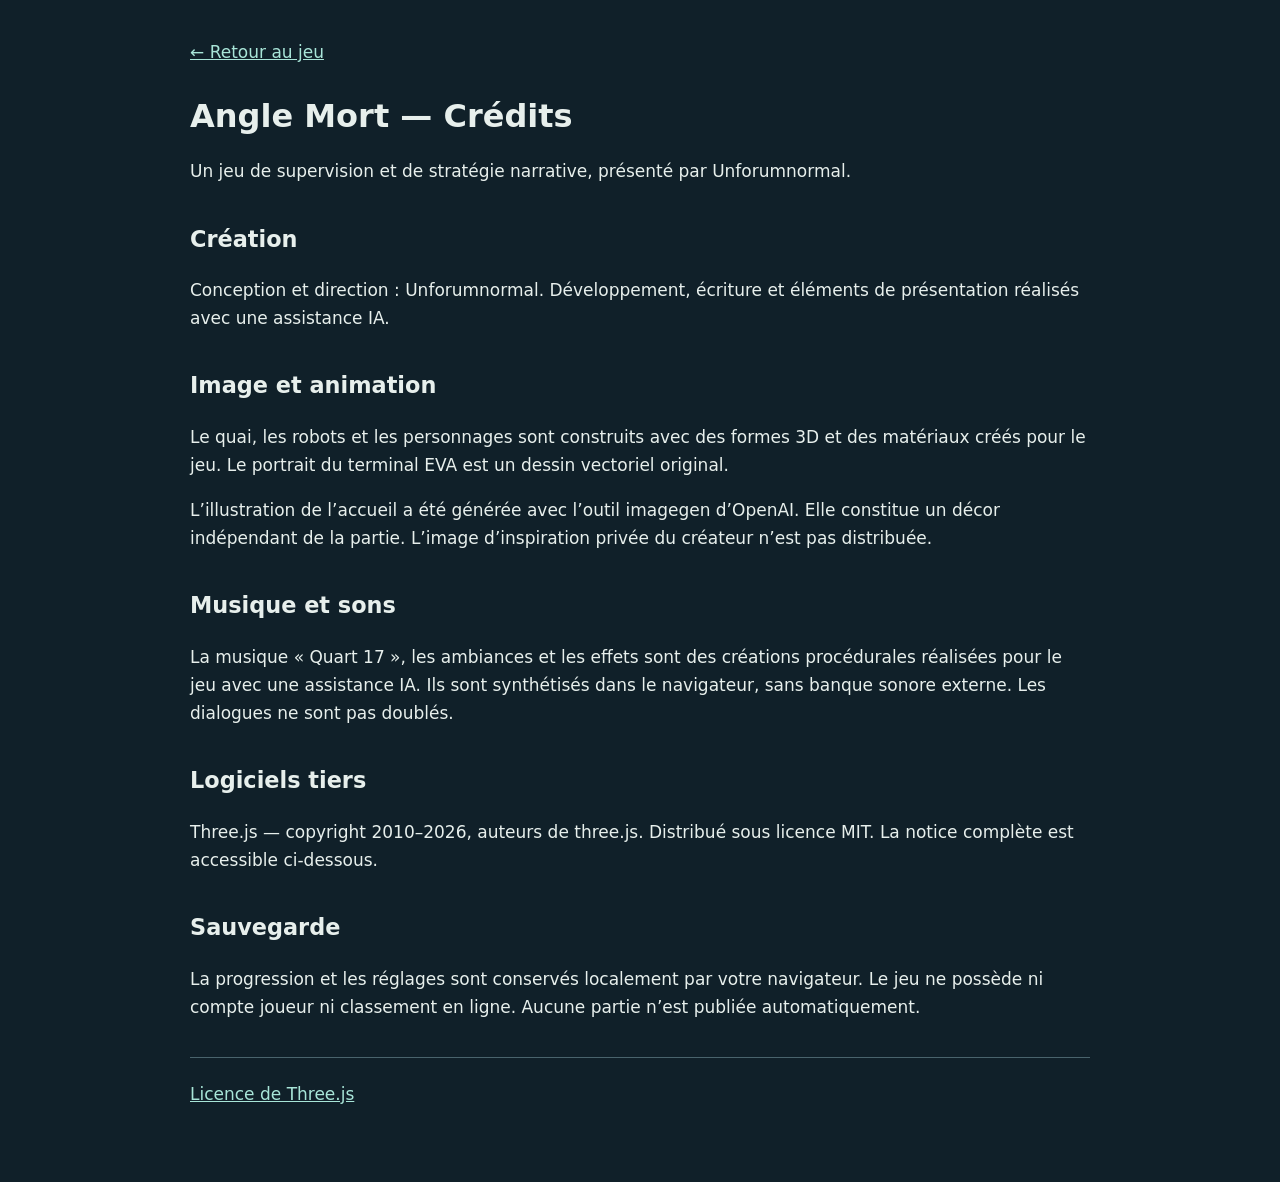
<file: credits.html>
<!doctype html><html lang="fr"><head><meta charset="utf-8"><meta name="viewport" content="width=device-width,initial-scale=1"><title>Angle Mort — Crédits</title><style>
body{margin:0;background:#102029;color:#e7efec;font:17px/1.65 system-ui,sans-serif}main{max-width:900px;margin:auto;padding:28px 20px 64px}a{color:#a8e5d8;display:inline-block;padding:10px 0;min-height:24px}h1{font-size:2rem;line-height:1.2}h2{margin-top:2.2rem;font-size:1.4rem}code{font-size:.9em;overflow-wrap:anywhere}li{margin:12px 0}.table{overflow-x:auto}table{border-collapse:collapse;min-width:640px}th,td{border:1px solid #49636c;padding:12px;text-align:left;vertical-align:top}footer{border-top:1px solid #49636c;margin-top:36px;padding-top:12px}footer a{margin-right:20px}
</style></head><body><main><nav aria-label="Navigation"><a href="./">← Retour au jeu</a></nav><h1>Angle Mort — Crédits</h1>
<p>Un jeu de supervision et de stratégie narrative, présenté par Unforumnormal.</p>
<h2>Création</h2>
<p>Conception et direction : Unforumnormal. Développement, écriture et éléments de présentation réalisés avec une assistance IA.</p>
<h2>Image et animation</h2>
<p>Le quai, les robots et les personnages sont construits avec des formes 3D et des matériaux créés pour le jeu. Le portrait du terminal EVA est un dessin vectoriel original.</p>
<p>L’illustration de l’accueil a été générée avec l’outil imagegen d’OpenAI. Elle constitue un décor indépendant de la partie. L’image d’inspiration privée du créateur n’est pas distribuée.</p>
<h2>Musique et sons</h2>
<p>La musique « Quart 17 », les ambiances et les effets sont des créations procédurales réalisées pour le jeu avec une assistance IA. Ils sont synthétisés dans le navigateur, sans banque sonore externe. Les dialogues ne sont pas doublés.</p>
<h2>Logiciels tiers</h2>
<p>Three.js — copyright 2010–2026, auteurs de three.js. Distribué sous licence MIT. La notice complète est accessible ci-dessous.</p>
<h2>Sauvegarde</h2>
<p>La progression et les réglages sont conservés localement par votre navigateur. Le jeu ne possède ni compte joueur ni classement en ligne. Aucune partie n’est publiée automatiquement.</p><footer><a href="./THIRD-PARTY-LICENSES.txt">Licence de Three.js</a></footer></main></body></html>
</file>
